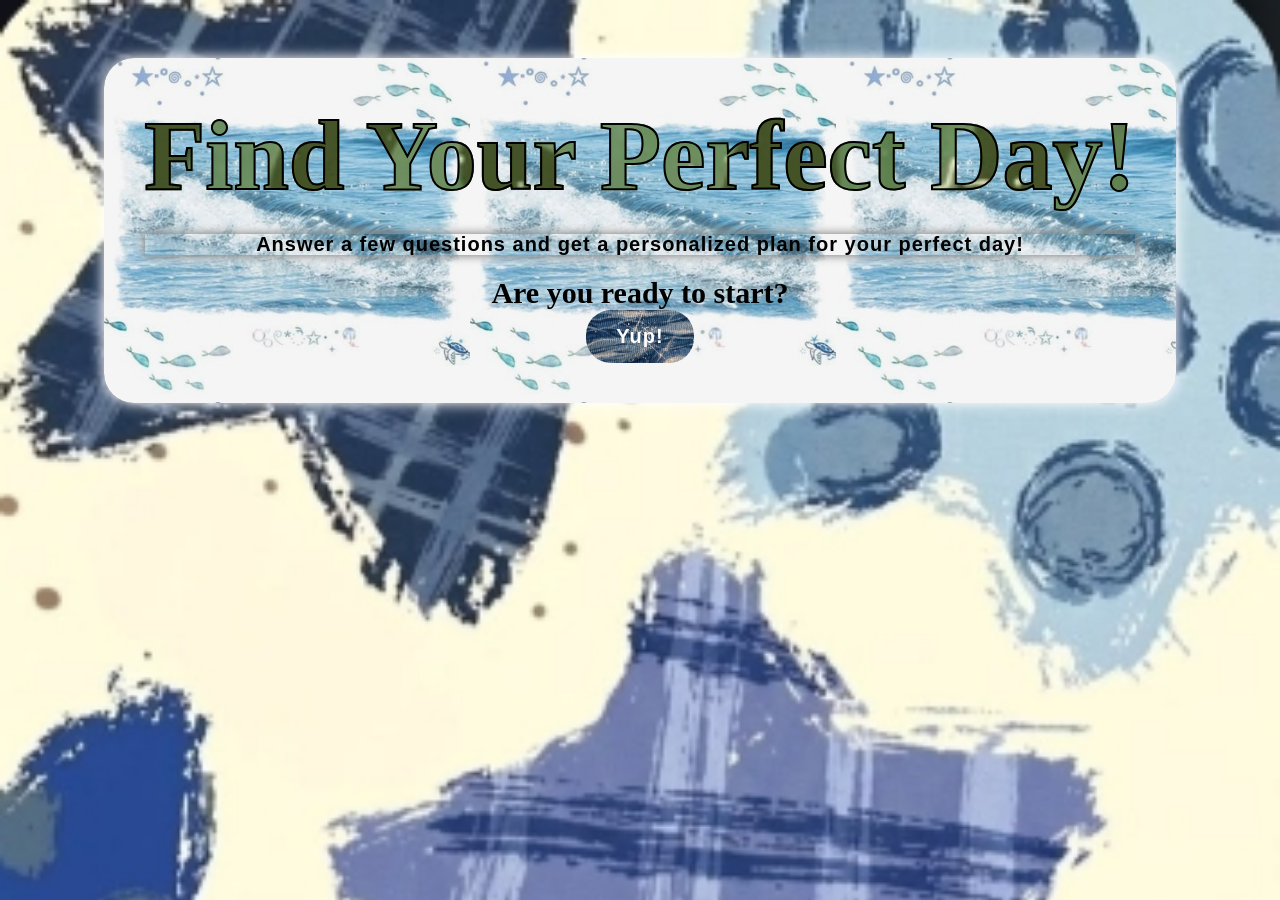
<file: index.html>
<!DOCTYPE html>
<html lang="en">
    <head>
         <meta charset="UTF-8"/>
         <meta name="viewport" content="width=device-width, initial-scale=1.0">
         <title> SIMPLE AI</title>
         <link rel="stylesheet" href="style.css">
    </head>
    <body>
        <div id="game-menu">
            <h1>Find Your Perfect Day!</h1>
            <p id="introtext">Answer a few questions and get a personalized plan for your perfect day!</p>
            <h2>Are you ready to start?</h2>
            <button id="startbutton">Yup!</button>
        </div>
        <div id="question-bank">
            <h5> Redirecting you to the questions page in 5 seconds...</h5>
        </div>
         <p id="message"></p>
          <script src="script.js"></script>
    </body>
</file>
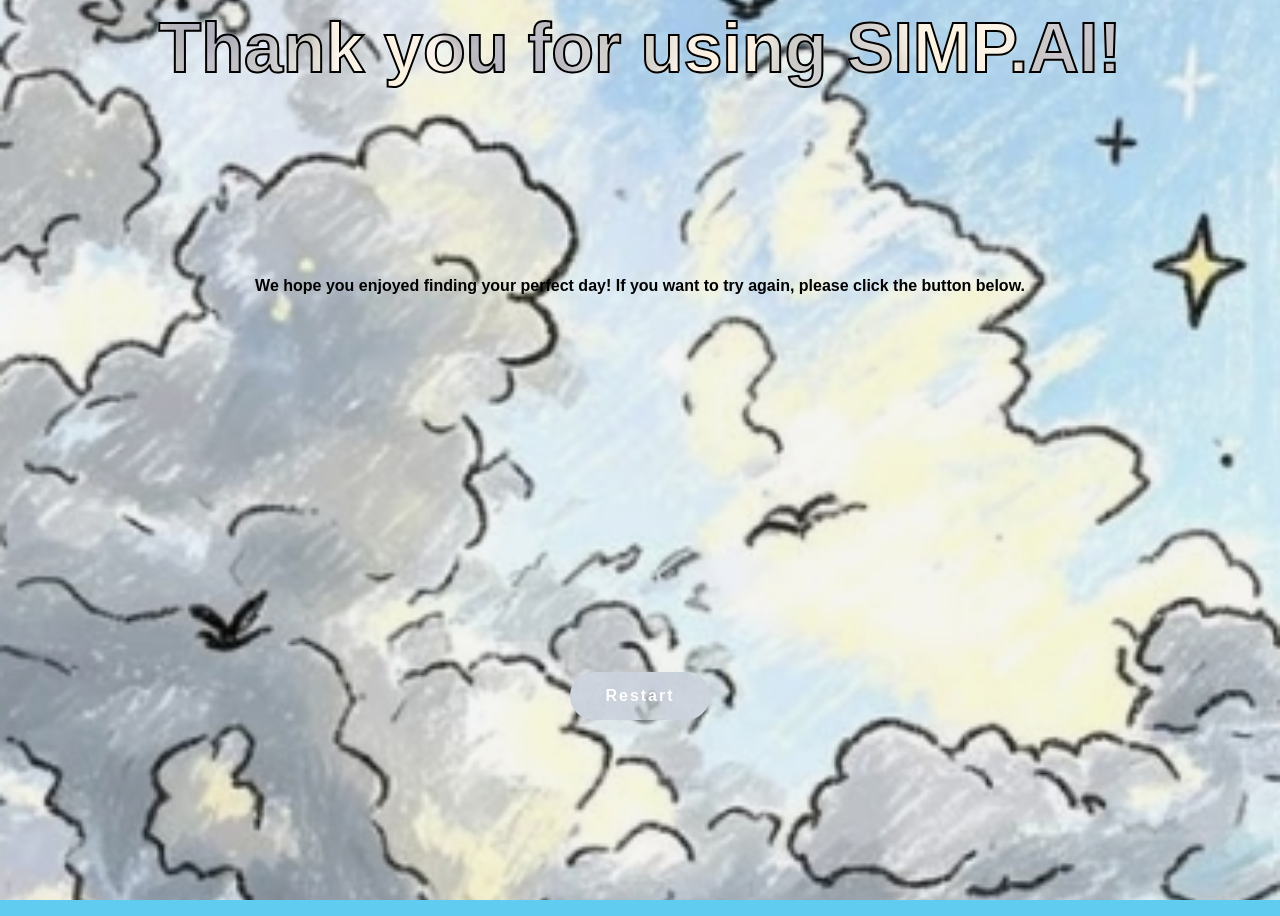
<file: ending.html>
<!DOCTYPE html>
<html lang="en">
<head>
    <meta charset="UTF-8">
    <meta name="viewport" content="width=device-width, initial-scale=1.0">
    <title>SIMP.AI.LAST</title>
    <link rel="stylesheet" href="style.css">
</head>
<body id="ending-page">
    <h1>Thank you for using SIMP.AI!</h1>
    <p>We hope you enjoyed finding your perfect day! If you want to try again, please click the button below.</p>
    <button id="restart-button">Restart</button>

    <script>
        document.getElementById('restart-button').addEventListener('click', function() {
            window.location.href = 'index.html';
        });
    </script>
</body>
</html>
</file>
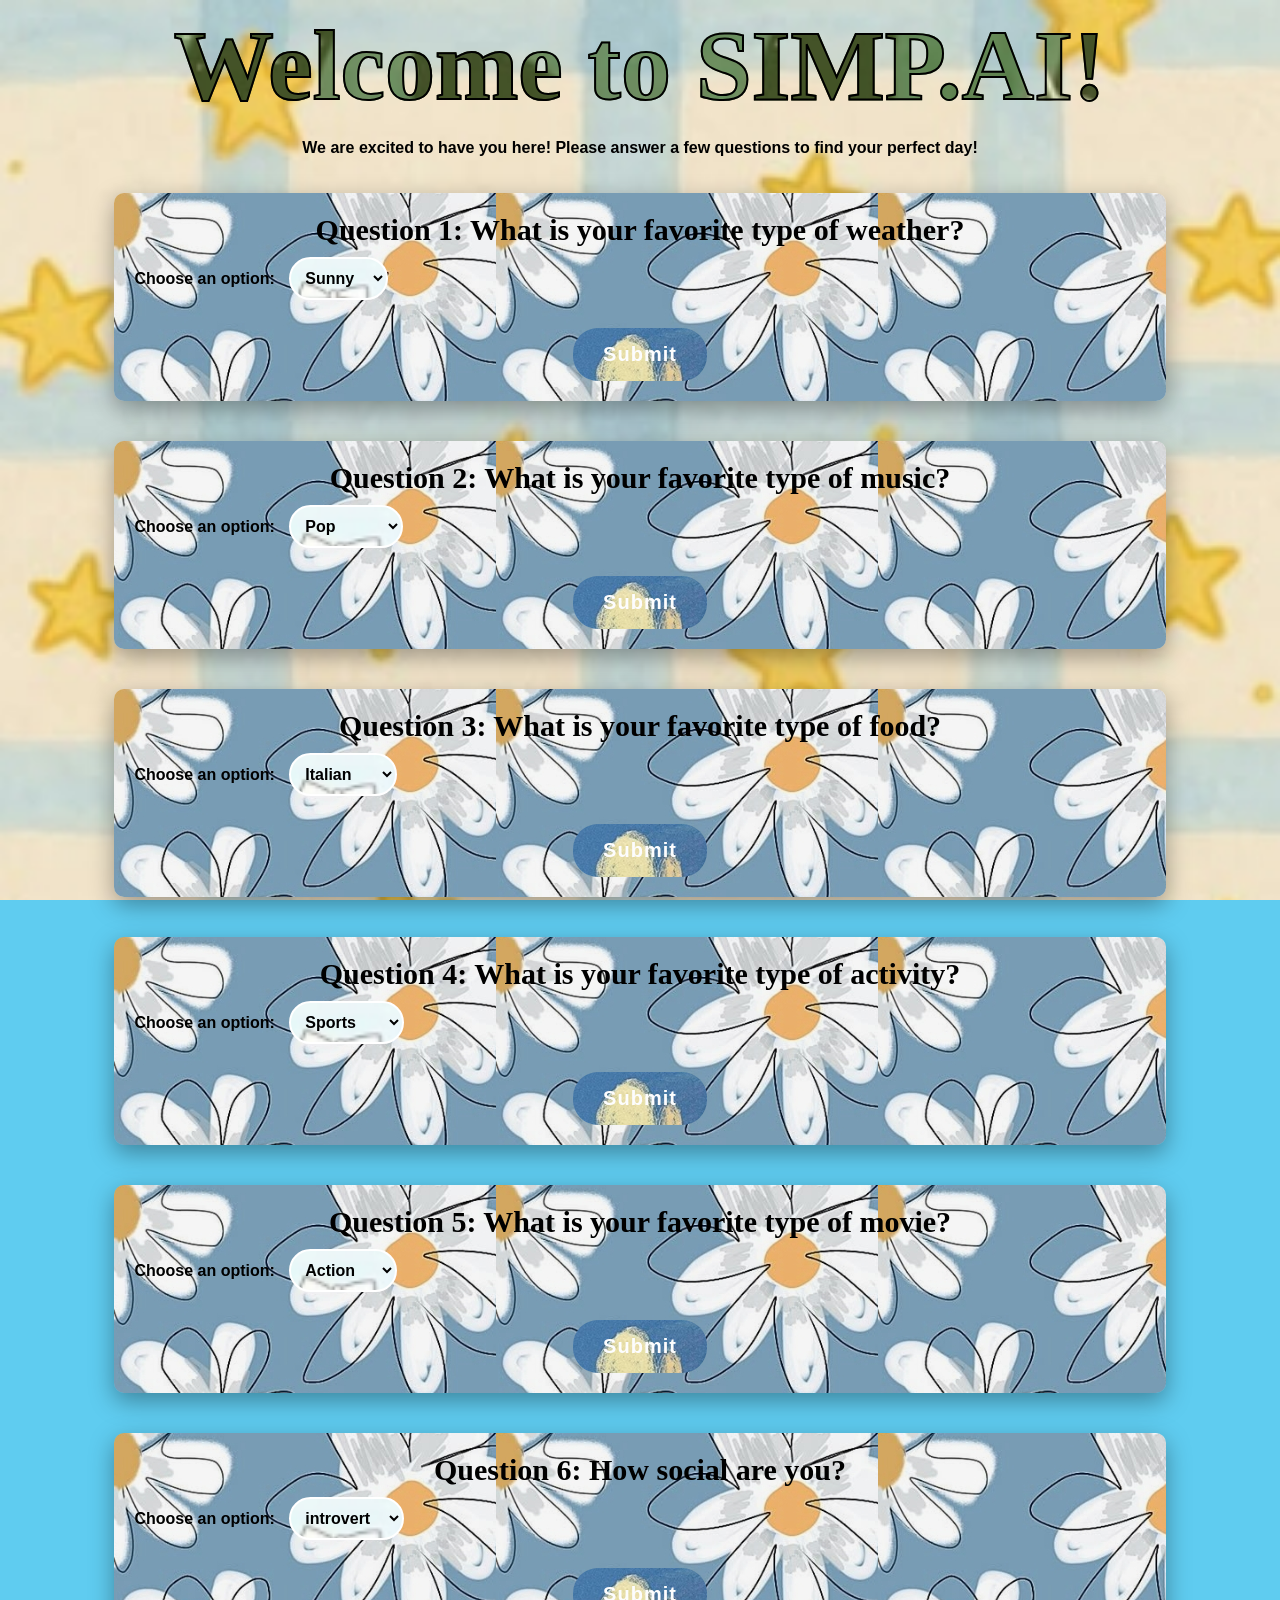
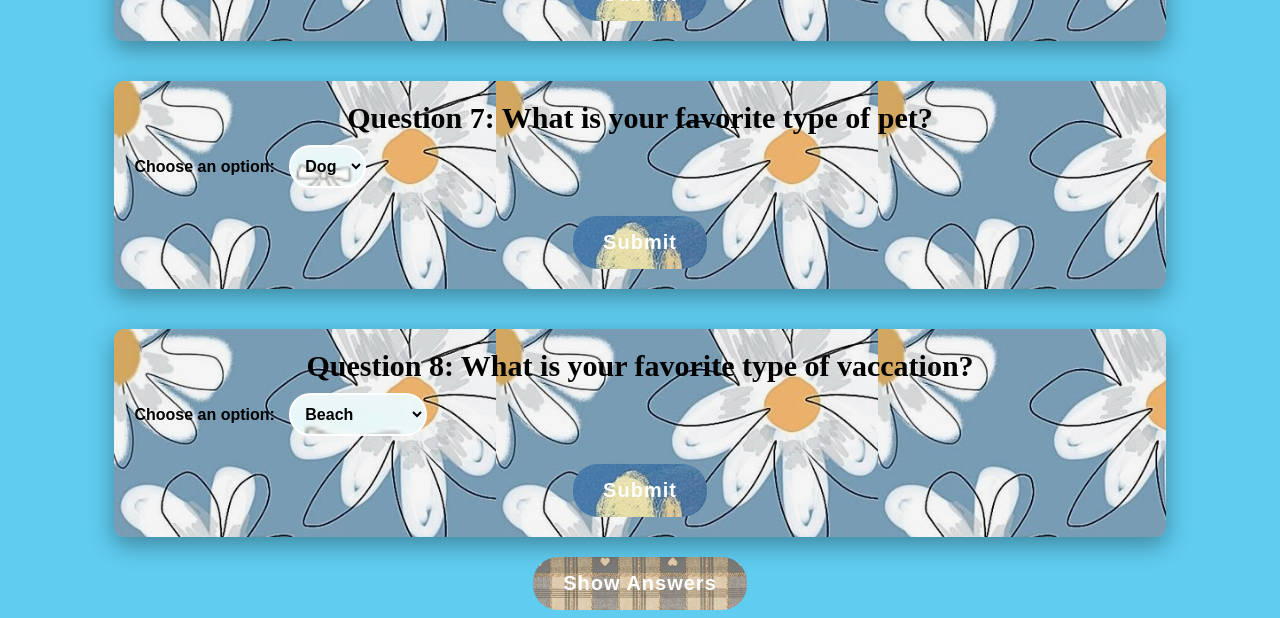
<file: questions.html>
<!DOCTYPE html>
<html lang="en">
<head>
    <meta charset="UTF-8">
    <meta name="viewport" content="width=device-width, initial-scale=1.0">
    <title>SIMP.AI</title>
    <link rel="stylesheet" href="style.css">
</head>
<body id="questions-page">
 <h1>Welcome to SIMP.AI!</h1>
 <p>We are excited to have you here! Please answer a few questions to find your perfect day!</p>  
<div class="question-card">
 <h2>Question 1: What is your favorite type of weather?</h2>
    <form id="question-form">
        <label for="weather">Choose an option:</label>
        <select id="weather" name="weather">
            <option value="sunny">Sunny</option>
            <option value="rainy">Rainy</option>
            <option value="snowy">Snowy</option>
            <option value="cloudy">Cloudy</option>
        </select>
        <br><br>
        <button type="submit">Submit</button>
    </form>
    <div id="result"></div>
</div>
<div class="question-card">
    <h2>Question 2: What is your favorite type of music?</h2>
    <form id="music-form">
        <label for="music">Choose an option:</label>
        <select id="music" name="music">
            <option value="pop">Pop</option>
            <option value="rock">Rock</option>
            <option value="classical">Classical</option>
            <option value="jazz">Jazz</option>
        </select>
        <br><br>
        <button type="submit">Submit</button>
    </form>
    <div id="music-result"></div>
    </div>
    <div class="question-card">
    <h2>Question 3: What is your favorite type of food?</h2>
    <form id="food-form">
        <label for="food">Choose an option:</label>
        <select id="food" name="food">
            <option value="italian">Italian</option>
            <option value="mexican">Mexican</option>
            <option value="chinese">Chinese</option>
            <option value="indian">Indian</option>
        </select>
        <br><br>
        <button type="submit">Submit</button>
    </form>
    <div id="food-result"></div>
    </div>
   <div class="question-card">
    <h2>Question 4: What is your favorite type of activity?</h2>
    <form id="activity-form">
        <label for="activity">Choose an option:</label>
        <select id="activity" name="activity">      
            <option value="sports">Sports</option>
            <option value="reading">Reading</option>
            <option value="traveling">Traveling</option>
            <option value="gaming">Gaming</option>
        </select>
        <br><br>
        <button type="submit">Submit</button>
    </form>
    <div id="activity-result"></div>
    </div>
    <div class="question-card">
    <h2>Question 5: What is your favorite type of movie?</h2>
    <form id="movie-form">
        <label for="movie">Choose an option:</label>
        <select id="movie" name="movie">
            <option value="action">Action</option>
            <option value="comedy">Comedy</option>
            <option value="drama">Drama</option>
            <option value="horror">Horror</option>
        </select>
        <br><br>
        <button type="submit">Submit</button>
    </form>
    <div id="movie-result"></div>
    </div>
    <div class="question-card">
    <h2>Question 6: How social are you?</h2>
    <form id="social-form">
        <label for="social">Choose an option:</label>
        <select id="social" name="social">
            <option value="introvert">introvert</option>
            <option value="ambivert">Ambivert</option>
            <option value="extrovert">Extrovert</option>
        </select>
        <br><br>
        <button type="submit">Submit</button>
    </form>
    <div id="social-result"></div>
    </div>
    <div class="question-card">
    <h2>Question 7: What is your favorite type of pet?</h2>
    <form id="pet-form">
        <label for="pet">Choose an option:</label>
        <select id="pet" name="pet">
            <option value="dog">Dog</option>
            <option value="cat">Cat</option>
            <option value="bird">Bird</option>
            <option value="fish">Fish</option>
        </select>
        <br><br>
        <button type="submit">Submit</button>
    </form>
    <div id="pet-result"></div>
    </div>
    <div class="question-card">
    <h2>Question 8: What is your favorite type of vaccation?</h2>
    <form id="vaccation-form">
        <label for="vaccation">Choose an option:</label>
        <select id="vaccation" name="vaccation">
            <option value="beach">Beach</option>
            <option value="mountains">Mountains</option>
            <option value="city">City</option>
            <option value="countryside">Countryside</option>
        </select>
        <br><br>
        <button type="submit">Submit</button>
          </form>
          <div id="vaccation-result"></div>
        </div>  
    <button id="show-answers-button">Show Answers</button>
    <div id="answers-container" style="display: none;">
        <h2>Your Answers:</h2>
        <ul id="answers-list"></ul>
    </div>
    <div id="final-result" style="display: none;">
        <h2>Your Perfect Day Plan:</h2>
        <p id="perfect-day-plan"></p>
    </div>
    <script src="script.js"></script>
</body>
</html>
</file>
<file: style.css>
body {
    background-color: rgba(0, 174, 232, 0.626);
}
h1{
    text-align: center;
    font-size: 100px;
    margin: 0px;
    background-image: url(./image.png/spi.jpeg);
    background-size: cover;
    background-position: center;
    background-clip: text;
    -webkit-background-clip: text;
    -webkit-text-fill-color: transparent;
   font-weight: bold;
    -webkit-text-stroke: 2px black;
   font-family:cursive;

   animation:titlefloat 2s ease-in-out infinite;
   
}
@keyframes titlefloat {
    0% {
        transform: translateY(0);
    }
    50% {
        transform: translateY(-10px);
    }
    100% {
        transform: translateY(0);
    }
    
}
h2{
    text-align: center;
    font-size : 30px; 
    margin: 0px;
   background-color: black;
    background-size: cover;
    background-position: center;
    background-clip: text;
    -webkit-background-clip: text;
    -webkit-text-fill-color: transparent;
    font-weight: 900;
    font-family:cursive;
}
p{
    text-align: center;
    background-color: black;
    background-size: cover;
    background-position: center;
    background-clip: text;
    -webkit-background-clip: text;
    -webkit-text-fill-color: transparent;
    font-weight: 900;
    font-family:"Gill Sans", "Gill Sans MT", Calibri, "Trebuchet MS", sans-serif;
}
button{
    display: block;
    margin: auto;
    padding: 15px 30px;
    font-size: 20px;
    font-weight: bold;
    letter-spacing: 1px;
    border-radius: 25px;
    color:rgb(253, 253, 254);
    border: none;
    transition: transform 0.3s ease, box-shadow 0.3s ease, background-image 0.3s ease;
    background-image:url(./image.png/WATER.jpeg);
    background-size: cover;
    box-shadow: 0 0 10px rgba(0, 0, 0, 0.5)
    0 0 15px white;
}
button{
    animation:pulseButton 2s infinite;
}
@keyframes pulseButton {
    0% {
        transform: scale(1);
    }
    50% {
        transform: scale(1.08);
    }
    100% {
        transform: scale(1);
    }
}
button:hover{
    cursor: pointer;
    background-image:url(./image.png/starblue.jpeg);
    background-size: cover;
    transform: scale(1.1);
    box-shadow: 0 0 20px rgba(0, 0, 0, 0.7);
    transition: transform 0.3s ease, box-shadow 0.3s ease;
}
#questions-page button:not(#show-answers-button){
    background-image:url(./image.png/butterfly.jpeg);
    background-size: cover;
    animation:floatButton 2s infinite;
}
@keyframes floatButton {
    0% {
        transform: translateY(0);
    }
    50% {
        transform: translateY(-10px);
    }
    100% {
        transform: translateY(0);
    }
}
#questions-page button:hover{
    background-image:url(./image.png/white.jpeg);
    background-size: cover;
    transform: scale(1.1);
    box-shadow: 0 0 20px rgba(0, 0, 0, 0.7)
    0 0 15px white;
    transition: transform 0.3s ease, box-shadow 0.3s ease;
} 
#show-answers-button {
    background-image:url(./image.png/brown.jpeg)!important;
    background-size: cover;
}  
#show-answers-button:hover {
    background-image:url(./image.png/Earth.jpeg)!important;
    background-size: cover;
    transition: 1s;
}
body{
    font-family: 'Gill Sans', 'Gill Sans MT', Calibri, 'Trebuchet MS', sans-serif;
     display: flex;
    flex-direction: column;
    justify-content: center;
    background-image: url(./image.png/star.jpeg);
    background-size: cover;
    background-attachment: fixed
;
}
#question-bank{
    text-align: center;
    background-image: url(./image.png/een.jpeg);
    background-size: cover;
    background-position: center;
}
#questions-page{
    background-image:url(./image.png/yellow\ star.jpeg);
    background-size: cover;
    h1{
        color:rgb(104, 85, 59);
    }
    p{
        color:rgb(0, 0, 0);
    }
}
#result,#movie-result,#food-result,#activity-result,#music-result,#social-result,#pet-result,#vaccation-result,#sports-result{
    text-align: center;
    animation: responseApper 0.5s ease-in-out;
    background-color: black;
    background-size: cover;
    background-position: center;
    background-clip: text;
    -webkit-background-clip: text;
    -webkit-text-fill-color: transparent;
}
@keyframes responseApper{
    from{
        opacity: 0;
        transform: translateY(8px);
    }
    to{
        opacity: 1;
        transform: translateY(0);
    }
}
#questions-page label{
    color:rgb(0, 0, 0);
    font-weight: 900;
}
#questions-page select{
    border-radius: 25px;
    padding: 10px;
    margin: 10px;
    font-size: 16px;
    font-weight: bold;
    border: 2px solid white;
    background-size: cover;
    cursor: pointer;
    border-radius: 25px;
    background-image: url(./image.png/bow.jpeg);
}
#answers-container{
    text-align: center;}
    #answers-list p,#final-result,#perfect-day-plan{
    color:rgb(0, 0, 0);
    font-weight: 900;
    font-family:cursive;
}
#game-menu{
    padding: 40px;
    border-radius: 30px;
    box-shadow: 0 0 10px rgba(255, 255, 255, 0.25),
    0 0 15px white;
backdrop-filter: blur(10px);
    text-align: center;
    margin: 50px auto;
    animation: menuappear 2s ease-in-out;
    background-image: url(./image.png/bluww.jpeg);
}
@keyframes menuappear {
    0% {
        opacity: 0;
        transform: scale(0.8);
    }
    100% {
        opacity: 1;
        transform: scale(1);
    }
}
#introtext{
    font-size: 20px;
    font-weight: bold;
    letter-spacing: 1px;
    color: rgb(253, 253, 254);
    border: none;
    transition: 1s;
    background-color: black;
    background-size: cover;
    box-shadow: 0 0 10px rgba(0, 0, 0, 0.5), 0 0 15px white;
}

.question-card {
    background-color: rgba(255, 255, 255, 0.8);
    padding: 20px;
    border-radius: 10px;
    box-shadow: 0 0 10px rgba(0, 0, 0, 0.5);
    margin-bottom: 20px;
    width: 80%;
    margin: 20px auto;
    backdrop-filter: blur(10px);
    box-shadow: 0 8px 25px rgba(0, 0, 0, 0.35);
   background-image: url(./image.png/luu.jpeg);
}
#final-result{
    font-size: 30px;
    font-weight: bold;
    letter-spacing: 1px;
    color: rgb(253, 253, 254);
    border: none;
    transition: 1s;
    padding: 15px 30px;
    background:transparent;
    border-radius: 25px;
    background-image: url(./image.png/bluestar.jpeg);
    background-size: cover;
    box-shadow: 0 0 10px rgba(0, 0, 0, 0.5), 0 0 15px white;
    animation: rewardbutton 4s ease-in-out infinite;
}
@keyframes rewardbutton {
    0% {
        transform: scale(1);
    }
    50% {
        transform: scale(1.1);
    }
    100% {
        transform: scale(1);
    }
}
@media (max-width:600px) {
    h1{
        font-size: 60px;
    } 
    .question-card {
        width: 95%;
        padding: 15px;
    }
}
#ending-page{
    background-image: url(./image.png/sky.jpeg);
    background-size: cover;
    background-position: center;
    background-attachment: fixed;
    min-height: 100vh;
    text-align: center;
}
#ending-page h1{
    font-size: 70px;
    font-family: Impact, Haettenschweiler, 'Arial Narrow Bold', sans-serif
    ;
    font-weight: 900;
    font-style: cursive;
    background-image: url(./image.png/swirl.jpeg);
    -webkit-text-stroke: 2px black;
    animation: titleofend 3s ease-in-out infinite;
}
@keyframes titleofend{
    0%{
        transform: translateY(0);
    }
    50%{
        transform: translateY(-8px);
    }
    100%{
        transform: translateY(0);
    }
}
#ending-page p {
    font-family: 'Lucida Sans', 'Lucida Sans Regular', 'Lucida Grande', 'Lucida Sans Unicode', Geneva, Verdana, sans-serif;
    font-size: medium;
    font-weight: 900;
    font-style: cursive;
    background-color: black;
    margin: auto;
    text-shadow: 2px 2px 4px white,-2px -2px -4px white;
}
#restart-button{
    font-size: medium;
    font-family: 'Lucida Sans', 'Lucida Sans Regular', 'Lucida Grande', 'Lucida Sans Unicode', Geneva, Verdana, sans-serif;
    font-style: cursive;
    letter-spacing: 2px;
    font-weight: 900;
    padding: 15px 35px;
    border-radius: 30px;
    background-image: url(./image.png/greenleaf.jpeg);
    background-size: cover;
    border-color: black;
    box-shadow: rgba(0, 0, 0, 0.7);
    animation: reverse 3s infinite;
    display: block;
}
@keyframes reverse{
     0%{
        transform: translateY(0);
    }
    50%{
        transform: translateY(-8px);
    }
    100%{
        transform: translateY(0);
    }
}
#restart-button:hover{
    transform: scale(1.15);
    box-shadow: 0 0 20px white;
    background-image: url(./image.png/white.jpeg);
}
</file>
